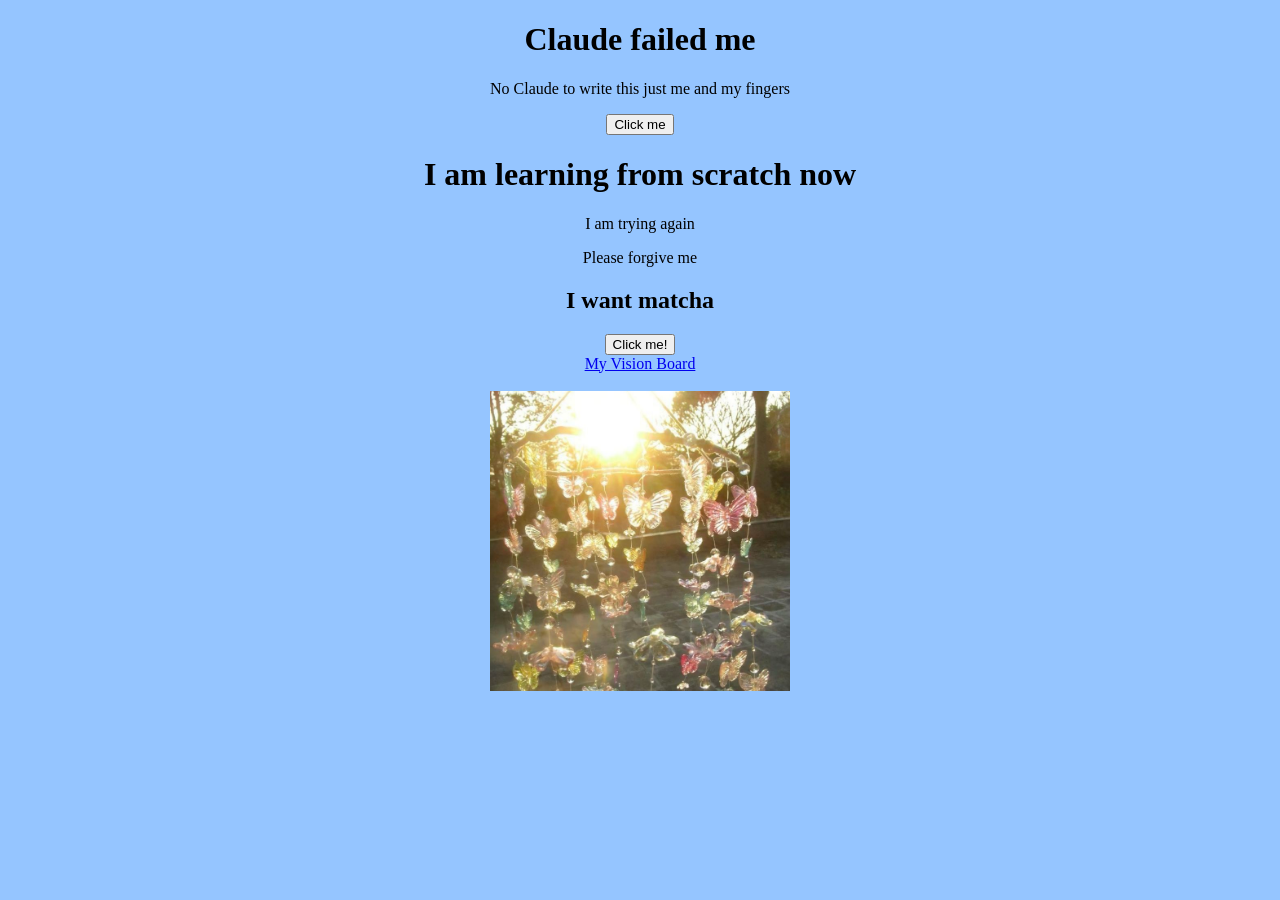
<file: index.html>
<!DOCTYPE html> 
<html lang="en"> 
    <head> 
        <meta charset="UTF-8"> 
        <link rel="stylesheet" href="style.css">
        <title> I'm sorry for using AI </title> 
    </head> 
    <body> 
        <h1> Claude failed me </h1> 
        <p> No Claude to write this just me and my fingers </p> 
        <a href="clickme.html"> 
            <button> Click me </button> 
         </a> 
    </body> 

    
        <h1> I am learning from scratch now </h1> 
        <p> I am trying again </p> 
        <p> Please forgive me </p> 
        <h2> I want matcha </h2> 
        <a href="matcha.html">
        <button> Click me! </button> 
        </a> 
    

   <div class="links">
    <a href="pretty.html"> My Vision Board </a>
    <br><br>
   <img src="pretty.jpg" alt="pretty-pic">
   </div>
   


    </head> 

</html>
</file>
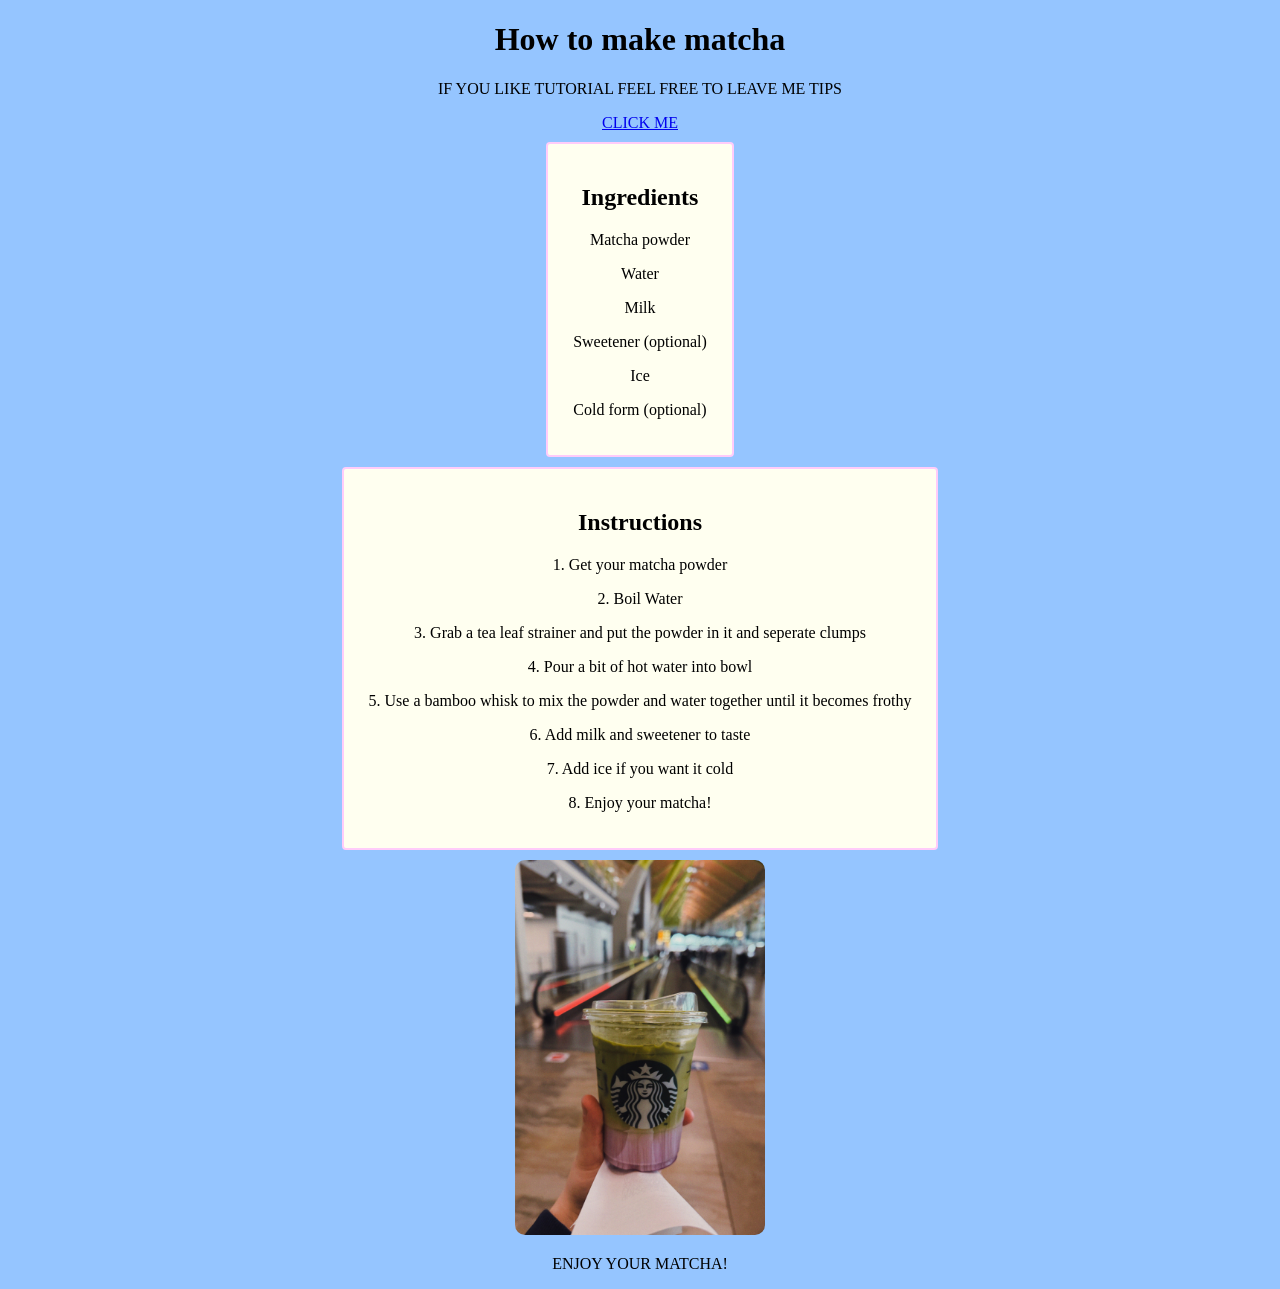
<file: matcha.html>
<!DOCTYPE html>
<html lang="en">
    <head>
        <meta charset="UTF-8">
        <meta name="viewport" content="width=device-width, initial-scale=1.0">
        <title>Matcha</title>
        <link rel="stylesheet" href="style.css">
    </head>

    <body>
        <h1> How to make matcha </h1>
        <p> IF YOU LIKE TUTORIAL FEEL FREE TO LEAVE ME TIPS </p>
        <a href="https://venmo.com/u/lizstrut11"> CLICK ME </a>

    <div class="ingredients">
        <h2> Ingredients </h2>
        <p> Matcha powder </p>
        <p> Water </p>
        <p> Milk </p>
        <p> Sweetener (optional) </p>
        <p> Ice </p>
        <p> Cold form (optional) </p>
    </div>

    <div class ="instructions">
        <h2> Instructions </h2>
        <p> 1. Get your matcha powder </p>
        <p> 2. Boil Water </p>
        <p> 3. Grab a tea leaf strainer and put the powder in it and seperate clumps </p>
        <p> 4. Pour a bit of hot water into bowl </p>
        <p> 5. Use a bamboo whisk to mix the powder and water together until it becomes frothy </p>
        <p> 6. Add milk and sweetener to taste </p>
        <p> 7. Add ice if you want it cold </p>
        <p> 8. Enjoy your matcha! </p>
    </div>

    <div class="ENJOY">
        <img src="matcha.jpg" alt="Matcha" class="matcha-image">
        <p> ENJOY YOUR MATCHA! </p>
    </div>
    </body>
</html>
</file>
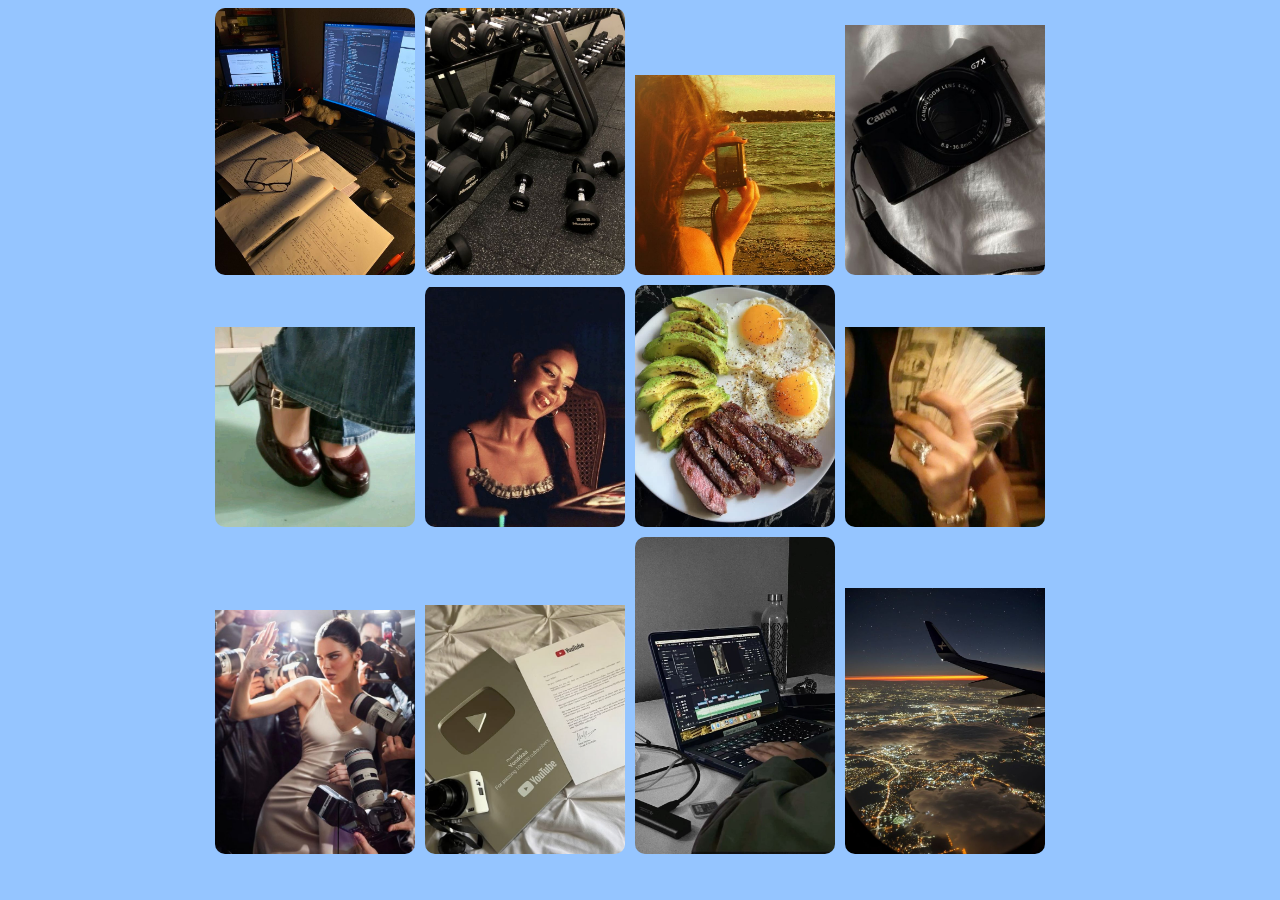
<file: pretty.html>
<!DOCTYPE html>
<html lang="en">
<link rel="stylesheet" href="style.css">
<div class="vision-board">
<img src="assets/vision1.jpg" alt="Vision Board Image" class="small" />
<img src="assets/vision2.jpg" alt="Vision Board Image" class="small" />
<img src="assets/vision3.jpg" alt="Vision Board Image" class="big" />
<img src="assets/vision4y.jpg" alt="Vision Board Image" class="xssmall" />
<img src="assets/vision5.jpg" alt="Vision Board Image" class="big" />
<img src="assets/vision6.jpg" alt="Vision Board Image" class="big" />
<img src="assets/vision7.jpg" alt="Vision Board Image" class="small" />
<img src="assets/vision8.jpg" alt="Vision Board Image" class="big" />
<img src="assets/vision9.jpg" alt="Vision Board Image" class="big" />
<img src="assets/vision10.jpg" alt="Vision Board Image" class="small" />
<img src="assets/vision11.jpg" alt="Vision Board Image" class="small" />
<img src="assets/vision12.jpg" alt="Vision Board Image" class="small" />


</div>



   

<head>
        <meta charset="UTF-8" />
        <meta name="viewport" content="width=device-width, initial-scale=1.0" />
        <title>Vision Board</title>
    </head>
   
</html>
</file>
<file: style.css>
body { 
    background-color: #95c5ff; 
    font-family:Cambria, Cochin, Georgia, Times, 'Times New Roman', serif; 
    text-align: center; 
}

img {
    width: 300px;
    height: 300px;
}

.ingredients {
   border: 2px solid rgb(255, 204, 250);
   padding: 20px 25px;
   width: fit-content;
    margin: 10px auto;
    background-color: ivory;
    border-radius: 4px;
}

.instructions {
    border: 2px solid rgb(255, 204, 250);
    padding: 20px 25px;
    width: fit-content;
    margin: 10px auto;
    background-color: ivory;
    border-radius: 4px;
}

.matcha-image{ 
    width: 250px;
    height: auto;
    border-radius: 10px;
}

.vision-board img {
    width: 50%;
    height: auto;
    object-fit: cover;
    border-radius: 10px;
}

.vision-board {
    display: flex;
    flex-wrap: wrap;
    gap: 10px;
    justify-content: auto;
    margin: 0 auto;
    width: 850px;
   
}

.vision-board img {
    width: 200px;
    height: auto;
    object-fit: contain;
    border-radius: 10px;
    object-position: center bottom;
    
}

.xssmall {
    width: 100px;
    height: 80px;
}

.small {
    width: 140px;
    height: 100px;
}

.medium {
    width: 170px;
    height: 220px;
}

.big {
    width: 190px;
    height: 280px;
}

.pretty-pic {
    margin-top: 20px
}
</file>
